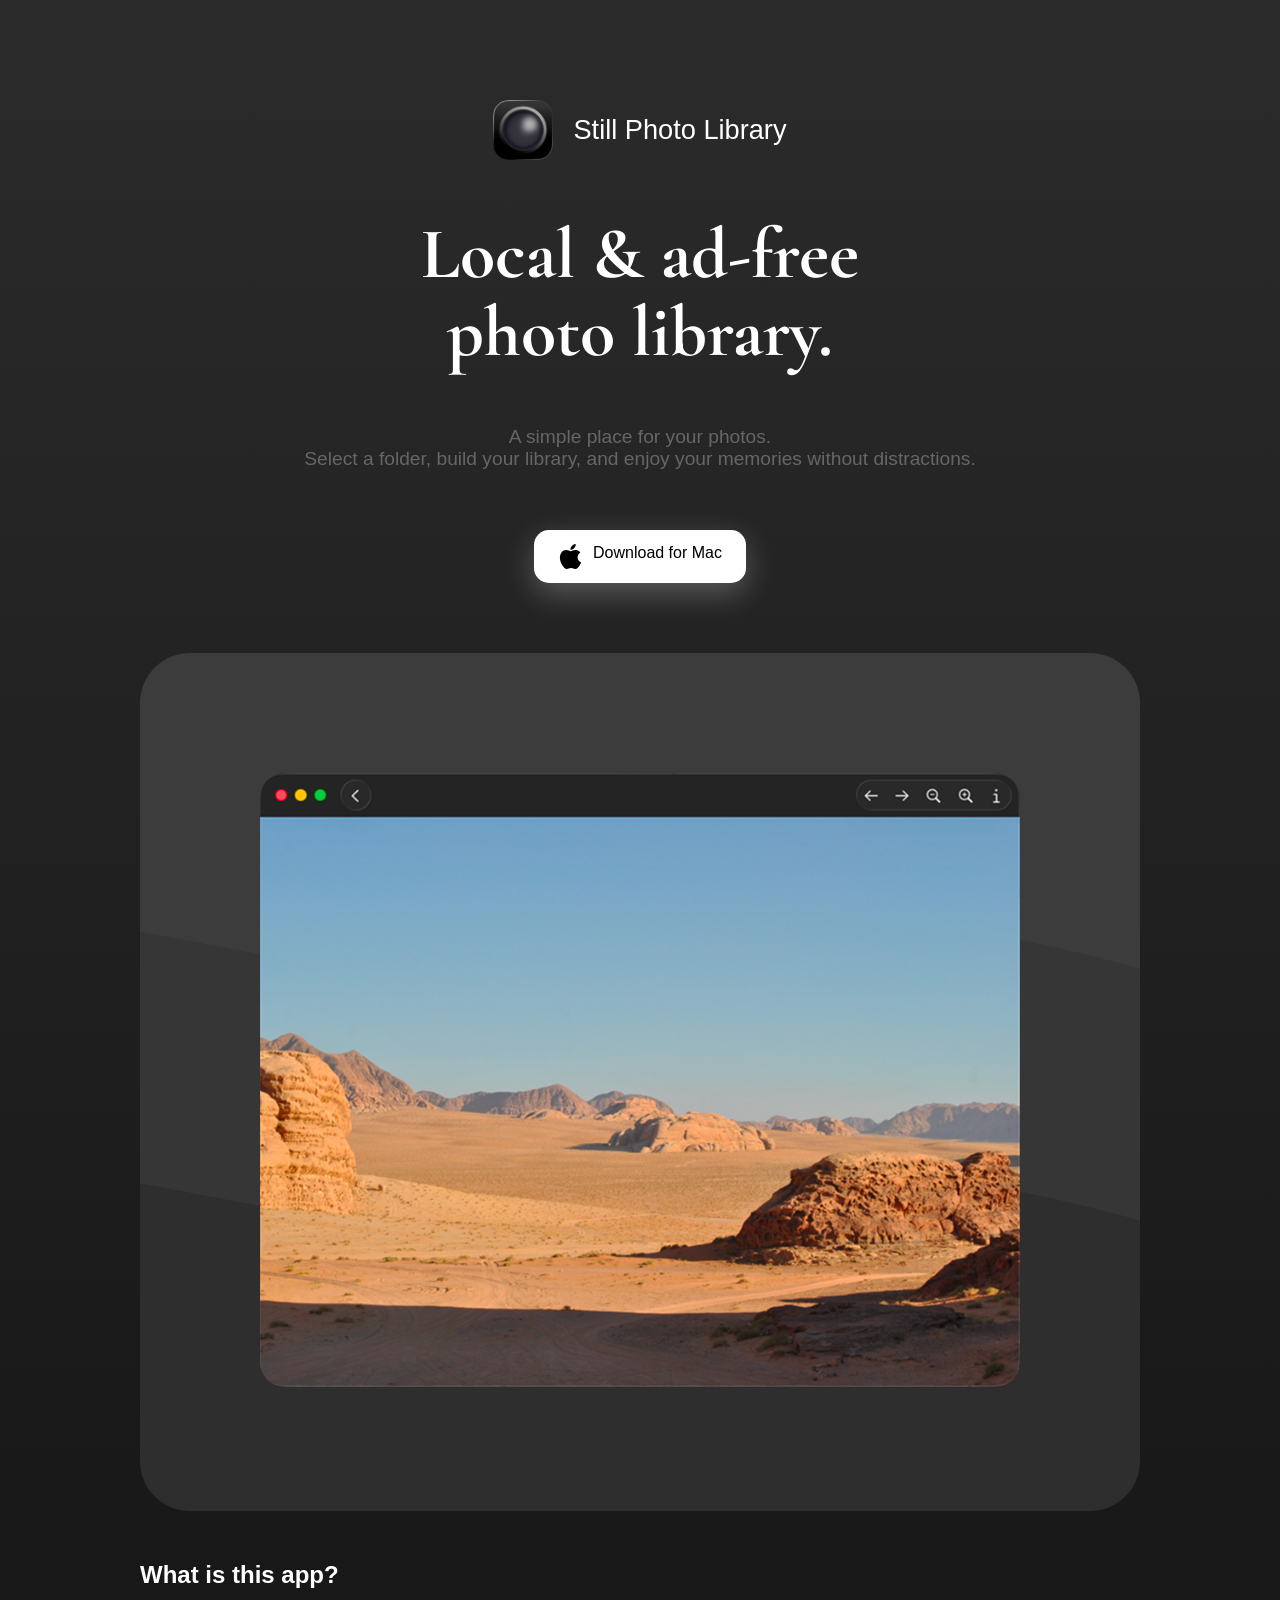
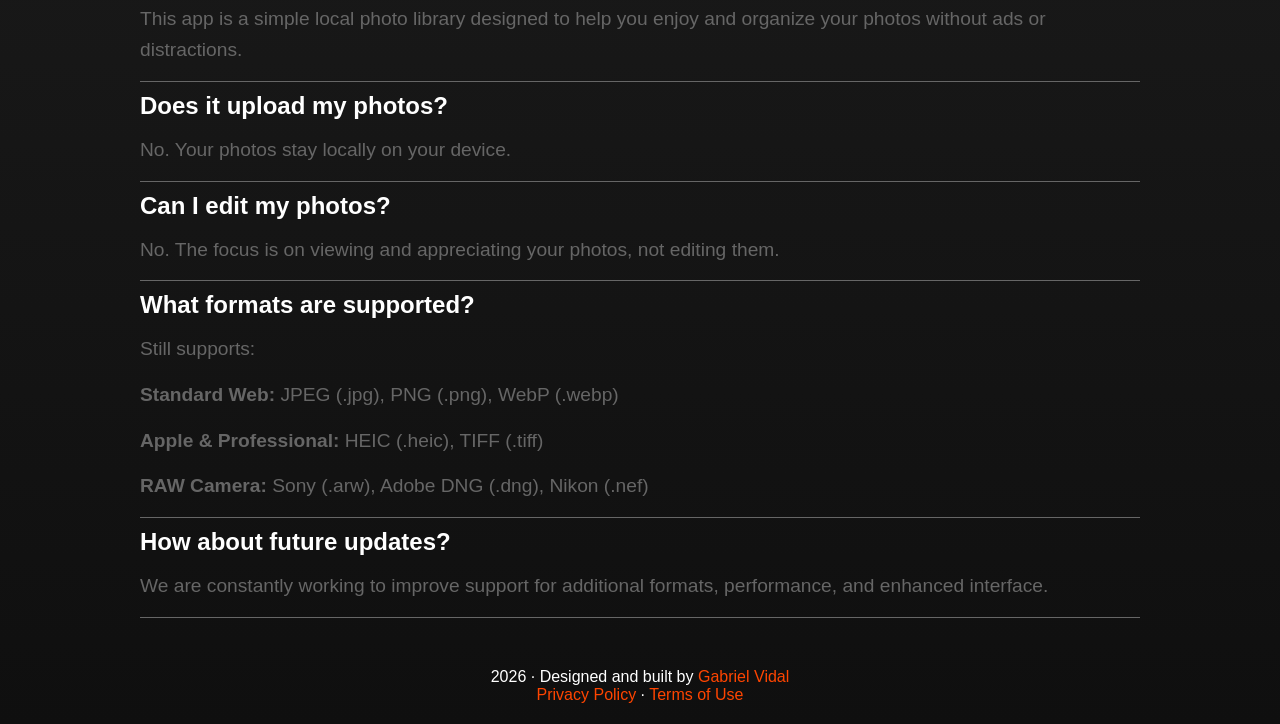
<file: index.html>
<!DOCTYPE html>
<html lang="en">
<head>
	<meta charset="UTF-8">
	<meta name="viewport" content="width=device-width, initial-scale=1.0">
	<title>Still Photo Library</title>
	<link rel="icon" type="image/png" href="images/favicon.png" />
	<link rel="stylesheet" href="css/style.css">
</head>
<body>
    <div class="wrapper">
        <div class="con-main">
            <div class="con-hero">
                <div class="app-name">
                    <img class="img-logo" src="images/app_logo.png" alt="Logo">
                    <h2>Still Photo Library</h2>
                </div>

                <h1>Local & ad-free</h1>
                <h1>photo library.</h1>

                <div class="con-desc">
                    <p>A simple place for your photos.<br>
                        Select a folder, build your library, and enjoy your memories without distractions.
                    </p>
                </div>

                <div class="con-btn">
                    <a class="btn-download" href="#">
                        <img class="apple-logo" src="images/apple_logo.svg" alt="Logo">
                        Download for Mac
                    </a>
                </div>
            </div>

            <div class="con-img">
                <img class="img-app" src="images/sample.png" alt="APP SAMPLE">
            </div>

            <div class="con-faq">
                <h2>What is this app?</h2>
                <p>
                    This app is a simple local photo library designed to help you enjoy and organize your photos without ads or distractions.
                </p>

                <hr>

                <h2>Does it upload my photos?</h2>
                <p>
                    No. Your photos stay locally on your device.
                </p>

                <hr>

                <h2>Can I edit my photos?</h2>
                <p>
                    No. The focus is on viewing and appreciating your photos, not editing them.
                </p>

                <hr>

                <h2>What formats are supported?</h2>
                <p>Still supports:</p>
                <p><strong>Standard Web:</strong> JPEG (.jpg), PNG (.png), WebP (.webp)</p>
                <p><strong>Apple & Professional:</strong> HEIC (.heic), TIFF (.tiff)</p>
                <p><strong>RAW Camera:</strong> Sony (.arw), Adobe DNG (.dng), Nikon (.nef)</p>

                <hr>

                <h2>How about future updates?</h2>
                <p>
                    We are constantly working to improve support for additional formats, performance, and enhanced interface.
                </p>

                <hr>
            </div>

            <footer>
                2026 · Designed and built by <a href="https://www.gabdkvl.online" target="_blank">Gabriel Vidal</a>
                <br> <a href="pages/privacy_policy.html" target="_blank">Privacy Policy</a>
                · <a href="https://www.apple.com/legal/internet-services/itunes/dev/stdeula/" target="_blank">Terms of Use</a>
            </footer>
        </div>
    </div>
</body>
</html>
</file>
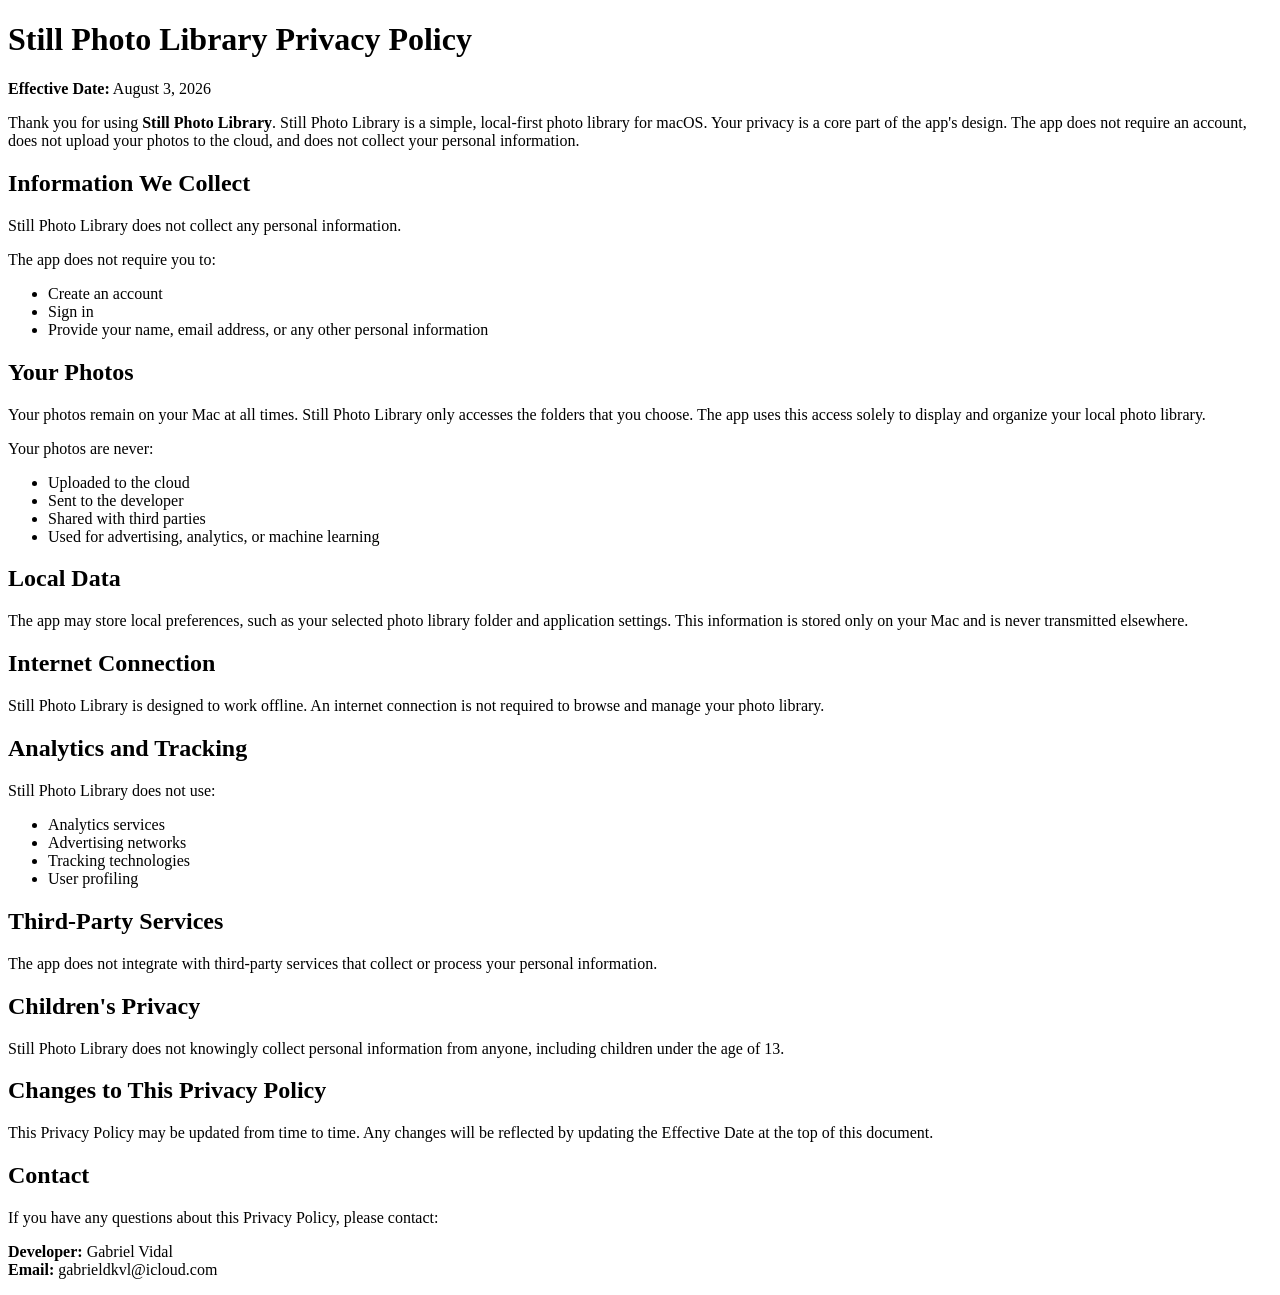
<file: pages/privacy_policy.html>
<!DOCTYPE html>
<html lang="en">
<head>
	<meta charset="UTF-8">
	<meta name="viewport" content="width=device-width, initial-scale=1.0">
	<title>Still Photo Library Privacy Policy</title>
	<link rel="icon" type="image/png" href="../images/favicon.png" />
</head>
<body>
    <h1>Still Photo Library Privacy Policy</h1>

    <p><strong>Effective Date:</strong> August 3, 2026</p>

    <p>
        Thank you for using <strong>Still Photo Library</strong>.
        Still Photo Library is a simple, local-first photo library for macOS.
        Your privacy is a core part of the app's design. The app does not require
        an account, does not upload your photos to the cloud, and does not collect
        your personal information.
    </p>

    <h2>Information We Collect</h2>

    <p>Still Photo Library does not collect any personal information.</p>

    <p>The app does not require you to:</p>

    <ul>
        <li>Create an account</li>
        <li>Sign in</li>
        <li>Provide your name, email address, or any other personal information</li>
    </ul>

    <h2>Your Photos</h2>

    <p>
        Your photos remain on your Mac at all times. Still Photo Library only
        accesses the folders that you choose. The app uses this access solely
        to display and organize your local photo library.
    </p>

    <p>Your photos are never:</p>

    <ul>
        <li>Uploaded to the cloud</li>
        <li>Sent to the developer</li>
        <li>Shared with third parties</li>
        <li>Used for advertising, analytics, or machine learning</li>
    </ul>

    <h2>Local Data</h2>

    <p>
        The app may store local preferences, such as your selected photo library
        folder and application settings. This information is stored only on your
        Mac and is never transmitted elsewhere.
    </p>

    <h2>Internet Connection</h2>

    <p>
        Still Photo Library is designed to work offline. An internet connection
        is not required to browse and manage your photo library.
    </p>

    <h2>Analytics and Tracking</h2>

    <p>Still Photo Library does not use:</p>

    <ul>
        <li>Analytics services</li>
        <li>Advertising networks</li>
        <li>Tracking technologies</li>
        <li>User profiling</li>
    </ul>

    <h2>Third-Party Services</h2>

    <p>
        The app does not integrate with third-party services that collect or
        process your personal information.
    </p>

    <h2>Children's Privacy</h2>

    <p>
        Still Photo Library does not knowingly collect personal information from
        anyone, including children under the age of 13.
    </p>

    <h2>Changes to This Privacy Policy</h2>

    <p>
        This Privacy Policy may be updated from time to time. Any changes will
        be reflected by updating the Effective Date at the top of this document.
    </p>

    <h2>Contact</h2>

    <p>
        If you have any questions about this Privacy Policy, please contact:
    </p>

    <p>
        <strong>Developer:</strong> Gabriel Vidal<br>
        <strong>Email:</strong> gabrieldkvl@icloud.com
    </p>
</body>
</html>
</file>
<file: css/style.css>
@import url('https://fonts.googleapis.com/css2?family=Cormorant+Garamond:ital,wght@0,300..700;1,300..700&display=swap');

* {
    margin: 0;
    padding: 0;
    box-sizing: border-box;
}

body {
    color: #fff;
    min-height: 100vh;
    font-family: -apple-system, BlinkMacSystemFont, "SF Pro Display",
                "SF Pro Text", "Helvetica Neue", Arial, sans-serif;
    background: #2b2b2b;
    background: linear-gradient(180deg, rgba(43, 43, 43, 1) 0%, rgba(15, 15, 15, 1) 100%);
}

p {
    font-size: 1.2rem;
}

a {
    text-decoration: none;
    color: orangered;
}

.wrapper {
    display: flex;
    flex-direction: column;
    justify-content: center;
    align-items: center;
}

.con-main {
    width: 1000px;
    margin-top: 100px;
}

.app-name {
    margin-bottom: 50px;
    display: flex;
    gap: 20px;
    justify-content: center;
    align-items: center;
}

.img-logo {
    width: 60px;
    border-radius: 15px;
}

.con-hero {
    text-align: center;
}

.con-hero h1 {
    font-family: "Cormorant Garamond", sans-serif;
    margin-bottom: -10px;
    font-size: 4.5rem;
    font-weight: 700;
}

.app-name h2 {
    font-size: 1.7rem;
    font-weight: 400;
}

.con-desc p {
    color: #666;
}

.con-btn, .con-desc {
    margin-top: 60px;
}

.con-img {
    margin-top: 70px;
    background-color: #2B2B2B;
    background-image: url("../images/con-bg.png");
    background-size: cover;
    background-position: center;
    background-repeat: no-repeat;
    padding: 120px;
    border-radius: 50px;
}

.img-app {
    width: 100%;
    border-radius: 25px;
}

.btn-download {
    display: inline-flex;
    gap: 10px;
    padding: 14px 24px;
    border-radius: 15px;
    background: #fff;
    color: #000;
    box-shadow:
        0 10px 30px rgba(255, 255, 255, 0.25);
    transition: transform 0.2s ease, box-shadow 0.2s ease;
}

.btn-download:hover {
    transform: translateY(-4px);
    box-shadow:
        0 15px 40px rgba(255, 255, 255, 0.35);
}

.apple-logo {
    width: 25px;
}

.con-faq {
    margin: 50px auto;
}

details {
    padding: 20px;
    margin-bottom: 12px;
    cursor: pointer;
    transition: 0.3s ease;
}

details:hover {
    color: orangered;
}

.con-faq p {
    margin: 15px 0 15px 0;
    color: #666;
    line-height: 1.6;
}

hr {
    border: none;
    border-top: 1px solid #666;;
    margin-bottom: 10px;
}

footer {
    text-align: center;
    margin: 50px 0px 20px 0;
}

@media screen and (max-width: 480px) {
    .con-main {
        width: 90%;
    }

    .con-hero h1 {
        font-size: 2.8rem;
    }

    .app-name h2 {
        font-size: 1.2rem;
    }

    .con-img {
        padding: 30px;
    }

    .img-app {
        border-radius: 10px;
    }

    summary {
        font-size: 1.2rem;
    }
}
</file>
